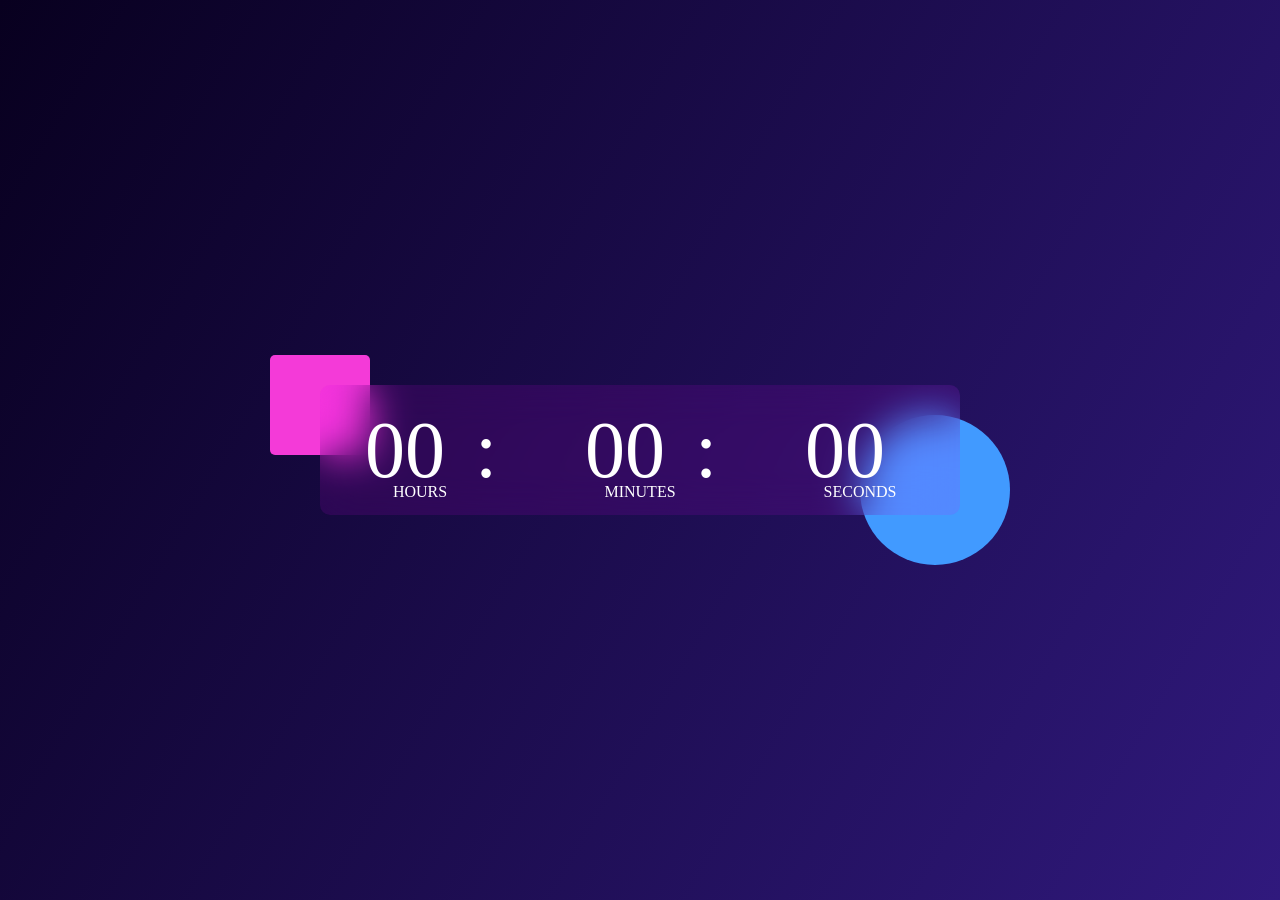
<file: index.html>
<html>
    <head>
        <title>Digital Clock using JavaScript</title>
        <link rel="stylesheet" href="style.css">
    </head>

    <body>
        <div class="hero">
            <div class="container">
                <div class="clock">
                    <span id="hrs">00</span>
                    <span >:</span>
                    <span id="min">00</span>
                    <span>:</span>
                    <span id="sec">00</span>
                    
                </div>
            </div>

        </div>
        <script>
            let hrs=document.getElementById("hrs");
            let min=document.getElementById("min");
            let sec=document.getElementById("sec");


            setInterval(()=>{
            let currentTime= new Date();
            hrs.innerHTML=(currentTime.getHours()<10?"0":"")+currentTime.getHours();
            min.innerHTML=(currentTime.getMinutes()<10?"0":"")+currentTime.getMinutes();
            sec.innerHTML=(currentTime.getSeconds()<10?"0":"")+currentTime.getSeconds();
            },1000)
            
        </script>
    </body>
</html>
</file>
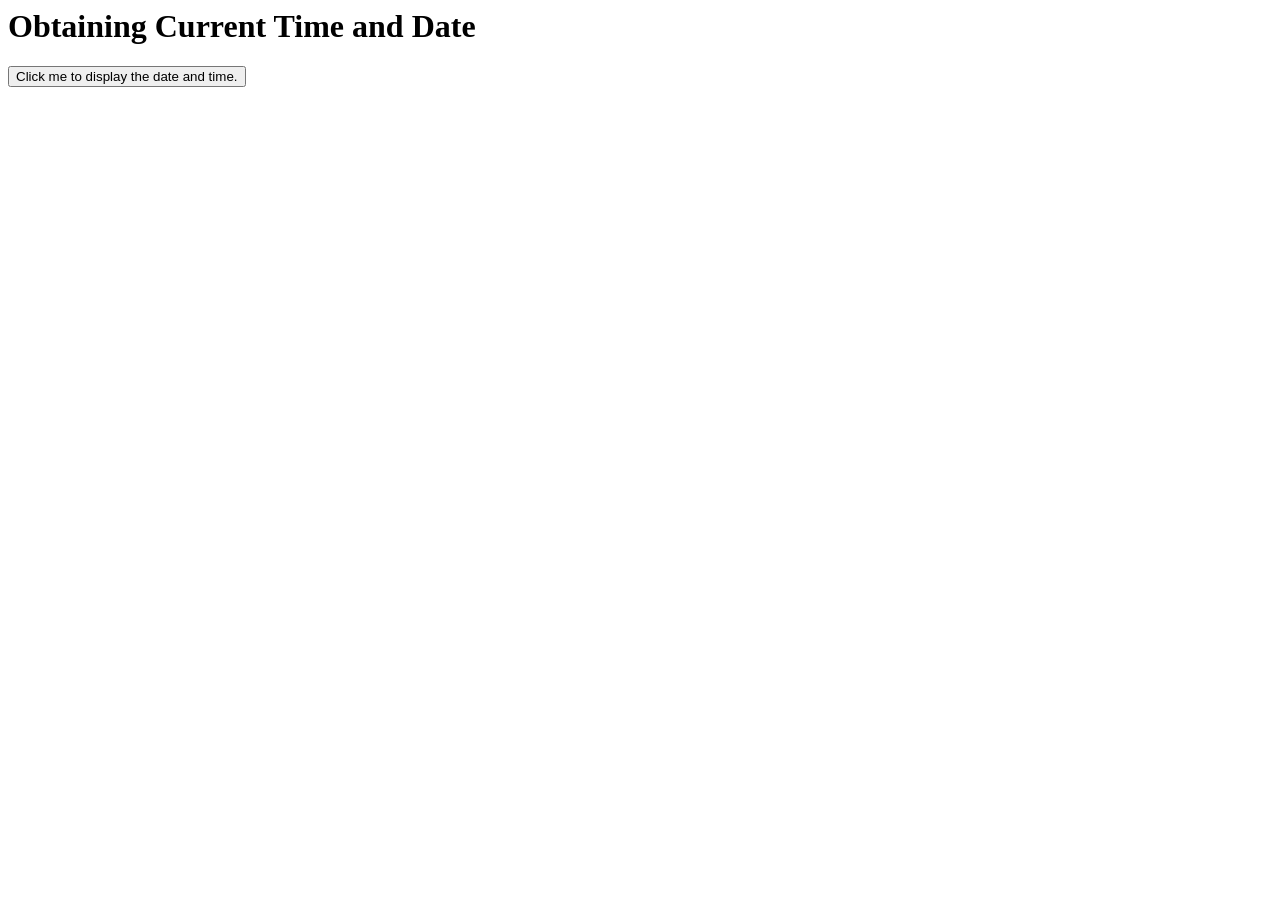
<file: index-02.html>
<html>
    <title>
    Obtaining current Time and Date 
    </title>
    <body>
        <h1>Obtaining Current Time and Date</h1>
        <button type="button" onclick="document.getElementById('demo').innerHTML= new Date()">
            Click me to display the date and time.
        </button>
        <p id="demo"></p>
    </body>
</html>
</file>
<file: style.css>
*{
  margin:0;
  padding:0;
  font-family:'Popins' sans-serif;
  box-sizing:border-box;
  
}
.hero{
    width:100%;
    min-height:100vh;
    background:linear-gradient(120deg,#08001f,#30197d);
    color:white;
    position: relative;
    
}
.container{
    width:50%;
    height:130px;
    position:absolute;
    top:50%;
    left:50%;
    transform:translate(-50%,-50%);
    
    
}
.clock{
    width:100%;
    height:100%;
    background: rgba(235,0,255,0.11);
    border-radius:10px;
    display:flex;
    align-items:center;
    justify-content:center;
    backdrop-filter: blur(20px);
}
.container::before{
    content:'';
    width:100px;
    height:100px;
    background:#f43ad8;
    border-radius:5px;
    position:absolute;
    left:-50px;
    top:-30px;
    z-index:-1;
}
.container::after{
    content:'';
    width:150px;
    height:150px;
    background:#419aff;
    border-radius:50%;
    position:absolute;
    right:-50px;
    bottom:-50px;
    z-index:-1;
   


}
.clock span{
    font-size:80px;
    display: flex;
    width:110px;
    text-align: center;
    position:relative;
}
.clock span::after{
    content:'';
    font-size:16px;
    position:absolute;
    bottom:-5px;
    left:50%;
    transform:translateX(-50%);


}
#hrs::after{
    content: 'HOURS';

}
#min::after{
    content:'MINUTES ';

}
#sec::after{
    content:'SECONDS';
}
</file>
